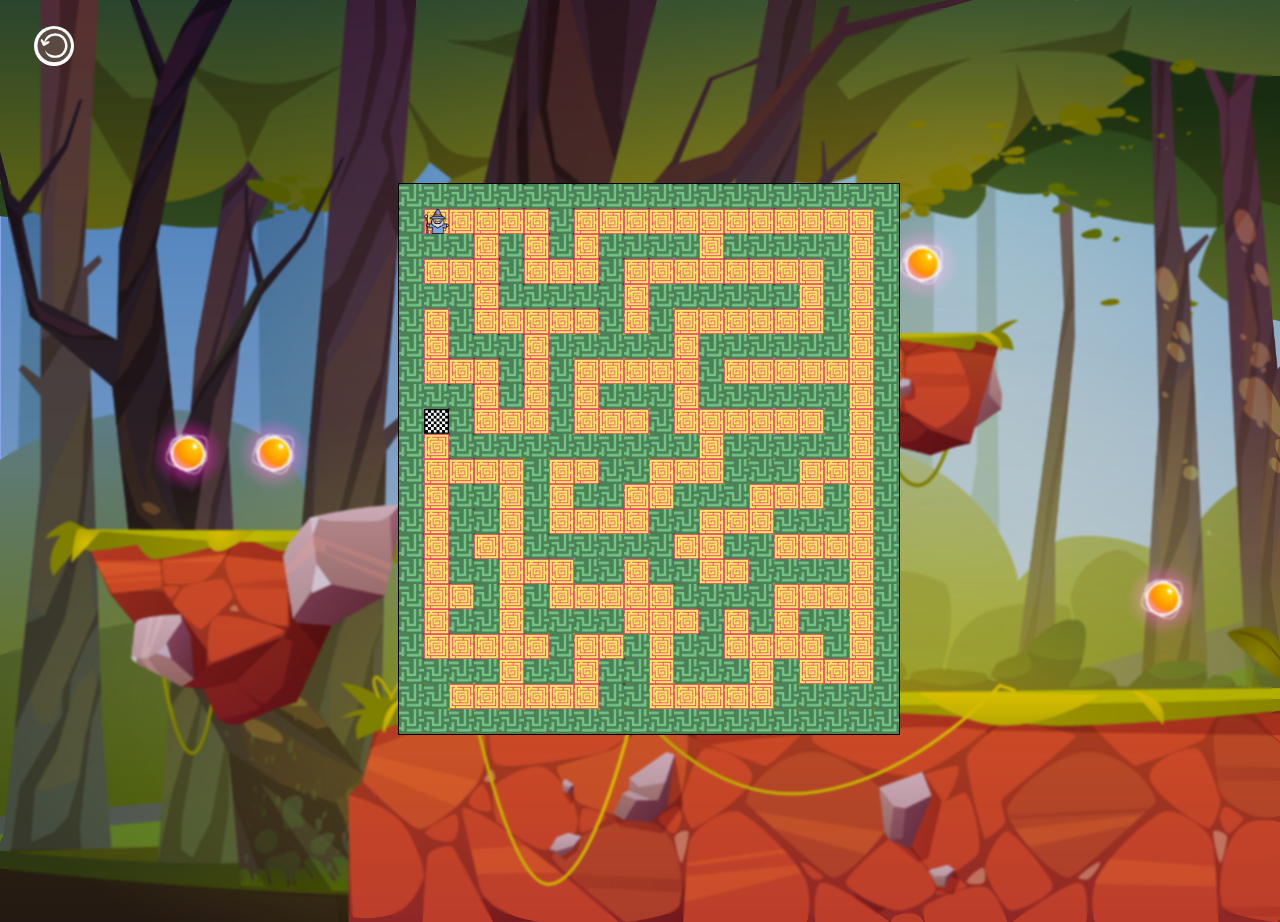
<file: Maze Game/index.html>
<!DOCTYPE html>
<html lang="en">
<head>
    <title>Game</title>
    <link rel="shortcut icon" href="p1.png">
    <link rel = "stylesheet" href = "style.css">
</head>
<body>
    <canvas id="canvas" width="500" height="550" style="border: 1px solid #000"></canvas>

    <a href="Main_Menu.html">
    <button class="my-button"> </button>
    </a>

    <div><span id = "favoriteMovie"></span></div>

    <script>
        let c = document.getElementById('canvas');
        let ctx = c.getContext('2d');
        let tileSize = 25;
        let map = [
            [1, 1, 1, 1, 1, 1, 1, 1, 1, 1, 1, 1, 1, 1, 1, 1, 1, 1, 1, 1],
            [1, 0, 0, 0, 0, 0, 1, 0, 0, 0, 0, 0, 0, 0, 0, 0, 0, 0, 0, 1],
            [1, 1, 1, 0, 1, 0, 1, 0, 1, 1, 1, 1, 0, 1, 1, 1, 1, 1, 0, 1],
            [1, 0, 0, 0, 1, 0, 0, 0, 1, 0, 0, 0, 0, 0, 0, 0, 0, 1, 0, 1],
            [1, 1, 1, 0, 1, 1, 1, 1, 1, 0, 1, 1, 1, 1, 1, 1, 0, 1, 0, 1],
            [1, 0, 1, 0, 0, 0, 0, 0, 1, 0, 1, 0, 0, 0, 0, 0, 0, 1, 0, 1],
            [1, 0, 1, 1, 1, 0, 1, 1, 1, 1, 1, 0, 1, 1, 1, 1, 1, 1, 0, 1],
            [1, 0, 0, 0, 1, 0, 1, 0, 0, 0, 0, 0, 1, 0, 0, 0, 0, 0, 0, 1],
            [1, 1, 1, 0, 1, 0, 1, 0, 1, 1, 1, 0, 1, 1, 1, 1, 1, 1, 0, 1],
            [1, 2, 1, 0, 0, 0, 1, 0, 0, 0, 1, 0, 0, 0, 0, 0, 0, 1, 0, 1],
            [1, 0, 1, 1, 1, 1, 1, 1, 1, 1, 1, 1, 0, 1, 1, 1, 1, 1, 0, 1],
            [1, 0, 0, 0, 0, 1, 0, 0, 1, 1, 0, 0, 0, 1, 1, 1, 0, 0, 0, 1],
            [1, 0, 1, 1, 0, 1, 0, 1, 1, 0, 0, 1, 1, 1, 0, 0, 0, 1, 0, 1],
            [1, 0, 1, 1, 0, 1, 0, 0, 0, 0, 1, 1, 0, 0, 0, 1, 1, 1, 0, 1],
            [1, 0, 1, 0, 0, 1, 1, 1, 1, 1, 1, 0, 0, 1, 1, 0, 0, 0, 0, 1],
            [1, 0, 1, 1, 0, 0, 0, 1, 1, 0, 1, 1, 0, 0, 1, 1, 1, 1, 0, 1],
            [1, 0, 0, 1, 0, 1, 0, 0, 0, 0, 0, 1, 1, 1, 1, 0, 0, 0, 0, 1],
            [1, 0, 1, 1, 0, 1, 1, 1, 1, 0, 0, 0, 1, 0, 1, 0, 1, 1, 0, 1],
            [1, 0, 0, 0, 0, 0, 1, 0, 0, 1, 0, 1, 1, 0, 0, 0, 0, 1, 0, 1],
            [1, 1, 1, 1, 0, 1, 1, 0, 1, 1, 0, 1, 1, 1, 0, 1, 0, 0, 0, 1],
            [1, 1, 0, 0, 0, 0, 0, 0, 1, 1, 0, 0, 0, 0, 0, 1, 1, 1, 1, 1],
            [1, 1, 1, 1, 1, 1, 1, 1, 1, 1, 1, 1, 1, 1, 1, 1, 1, 1, 1, 1],
            ];
        let collBox = [];
        let mapLength = map[0].length;
        let mapHeight = map.length;

        // Texturile jocului, imaginile
        let bush = new Image();
        bush.src = 'zid5.png';

        let forest = new Image();
        forest.src = 'zid9.png';

        let pavement = new Image();
        pavement.src = 'zid6.png';

        let kid = new Image();
        kid.src = 'p1.png';

        const chef = localStorage.getItem('favoriteMovie');
        document.getElementById('favoriteMovie').textContent = chef;

        if(chef === '1')
            kid.src='p1.png';

        if(chef === '2')
            kid.src='p2.png';

        if(chef === '3')
            kid.src='p3.png';

        if(chef === '4')
            kid.src='p4.png';

        if(chef === '5')
            kid.src='p5.png';

        if(chef === '6')
            kid.src='p6.png';

        function drawMap(m){
            for(i=0; i < m.length; i++){
                collBox.push([]);
                for(j=0; j < m[i].length; j++){
                    if (m[i][j] === 1){
                        ctx.beginPath();
                        //ctx.fillStyle = "#000000";
                        //ctx.fillRect(j*tileSize, i*tileSize, tileSize, tileSize);
                        ctx.drawImage(bush, j*tileSize, i*tileSize, tileSize, tileSize);
                    }
                     if (m[i][j] === 2){
                        ctx.beginPath();
                        //ctx.fillStyle = "#000000";
                        //ctx.fillRect(j*tileSize, i*tileSize, tileSize, tileSize);
                        ctx.drawImage(forest, j*tileSize, i*tileSize, tileSize, tileSize);
                    }
                    if(m[i][j] === 0){
                        ctx.beginPath();
                        ctx.drawImage(pavement, j*tileSize, i*tileSize, tileSize, tileSize);
                    }


                    collBox[i].push({x: j*tileSize, y: i*tileSize, status: m[i][j] === 1 ? 1 : (m[i][j] === 2 ? 2 : 0)})
                }
            }
        }
        function drawPlayer(x, y){
            ctx.beginPath();
            //ctx.fillStyle = "#FF0000";
            //ctx.fillRect(x, y, tileSize, tileSize);
            ctx.drawImage(kid, x, y, tileSize, tileSize);

        }

        function move(x, y){
            ctx.clearRect(0, 0, mapLength*tileSize, mapHeight*tileSize);
            drawMap(map);
            drawPlayer(x, y);
            player.x = player.newX;
            player.y = player.newY;
        }

        let player = {
            x:25,
            y:25,
            newX:25,
            newY:25
        }

        function checkColl(){
            for(i=0; i<mapHeight; i++){
                for(j=0; j<mapLength; j++){
                    let b = collBox[i][j];
                    if(player.newX === b.x && player.newY === b.y){
                        if(b.status === 1){
                            console.log('Hit rock');
                        }
                        else if(b.status === 2){
                            console.log('Win');
                            move(player.newX, player.newY);
                            final();
                        }
                        else {
                            move(player.newX, player.newY);
                        }
                    }
                    /*else if(player.newX < 0 || player.newX >= mapLength*tileSize || player.newY < 0 || player.newY >= mapHeight*tileSize)
                        console.log('Hit wall');*/
                }
            }
        }

        window.onkeydown = function(e){
            if(e.keyCode === 37){ player.newX = player.x - tileSize; player.newY = player.y; console.log('STANGA');}
            if(e.keyCode === 38){ player.newX = player.x; player.newY = player.y - tileSize; console.log('SUS');}
            if(e.keyCode === 39){ player.newX = player.x + tileSize; player.newY = player.y; console.log('DREAPTA');}
            if(e.keyCode === 40){ player.newX = player.x; player.newY = player.y + tileSize; console.log('JOS');}
            checkColl();
        }

        window.onload = function(){
            drawMap(map);
            drawPlayer(25, 25);
            //console.log(collBox)
        }
        function final() {
            setTimeout(function() {
                window.location.href = "final.html";
            }, 200);
        }

    </script>
</body>
</html>
</file>
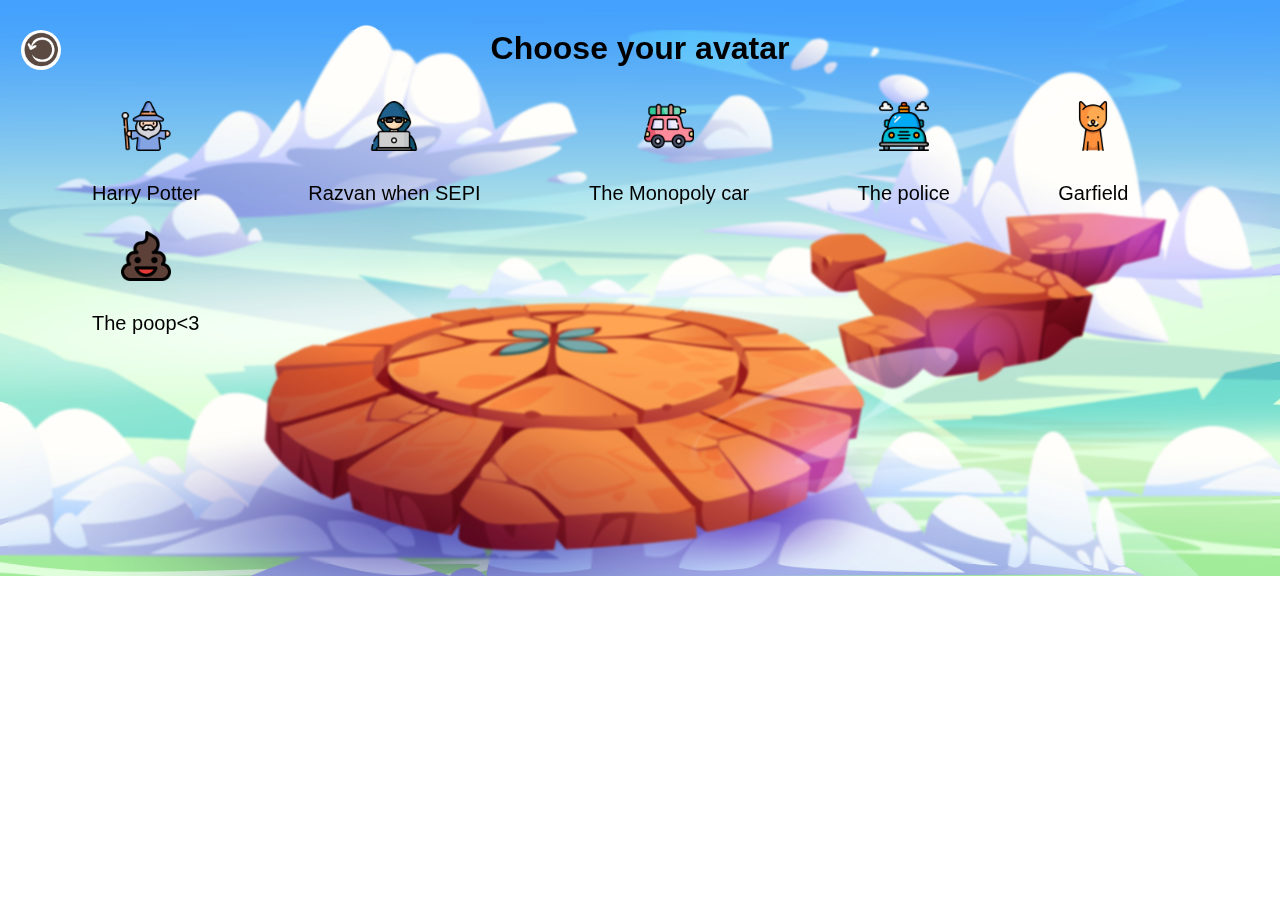
<file: Maze Game/alta.html>
<!DOCTYPE html>
<html>
<head>
  <title>Avatar Selection</title>
  <link rel="shortcut icon" href="p1.png">
  <link rel = "stylesheet" href = "styleavatar.css">
  <script>
    function showMessage(imageNum) {
      localStorage.setItem('favoriteMovie', imageNum);
      var message = document.createElement("div");
      message.setAttribute("id", "message");
      message.innerHTML = "A selection was made.";
      document.body.appendChild(message);
      setTimeout(function () {
        document.body.removeChild(message);
      }, 2000);
    }
  </script>
</head>
<body>

<a href="Main_Menu.html">
  <button class="my-button"> </button>
</a>
<h1>Choose your avatar</h1>
<div>
  <img src="p1.png" alt="Image 1" onclick="showMessage(1)">
  <p>Harry Potter</p>
</div>
<div>
  <img src="p2.png" alt="Image 2" onclick="showMessage(2)">
  <p>Razvan when SEPI</p>
</div>
<div>
  <img src="p3.png" alt="Image 3" onclick="showMessage(3)">
  <p>The Monopoly car</p>
</div>
<div>
  <img src="p4.png" alt="Image 4" onclick="showMessage(4)">
  <p>The police</p>
</div>
<div>
  <img src="p5.png" alt="Image 5" onclick="showMessage(5)">
  <p>Garfield</p>
</div>
<div>
  <img src="p6.png" alt="Image 6" onclick="showMessage(6)">
  <p>The poop<3</p>
</div>
<br> <br> <br> <br> <br> <br> <br> <br> <br> <br> <br> <br> <br>
</body>
</html>
</file>
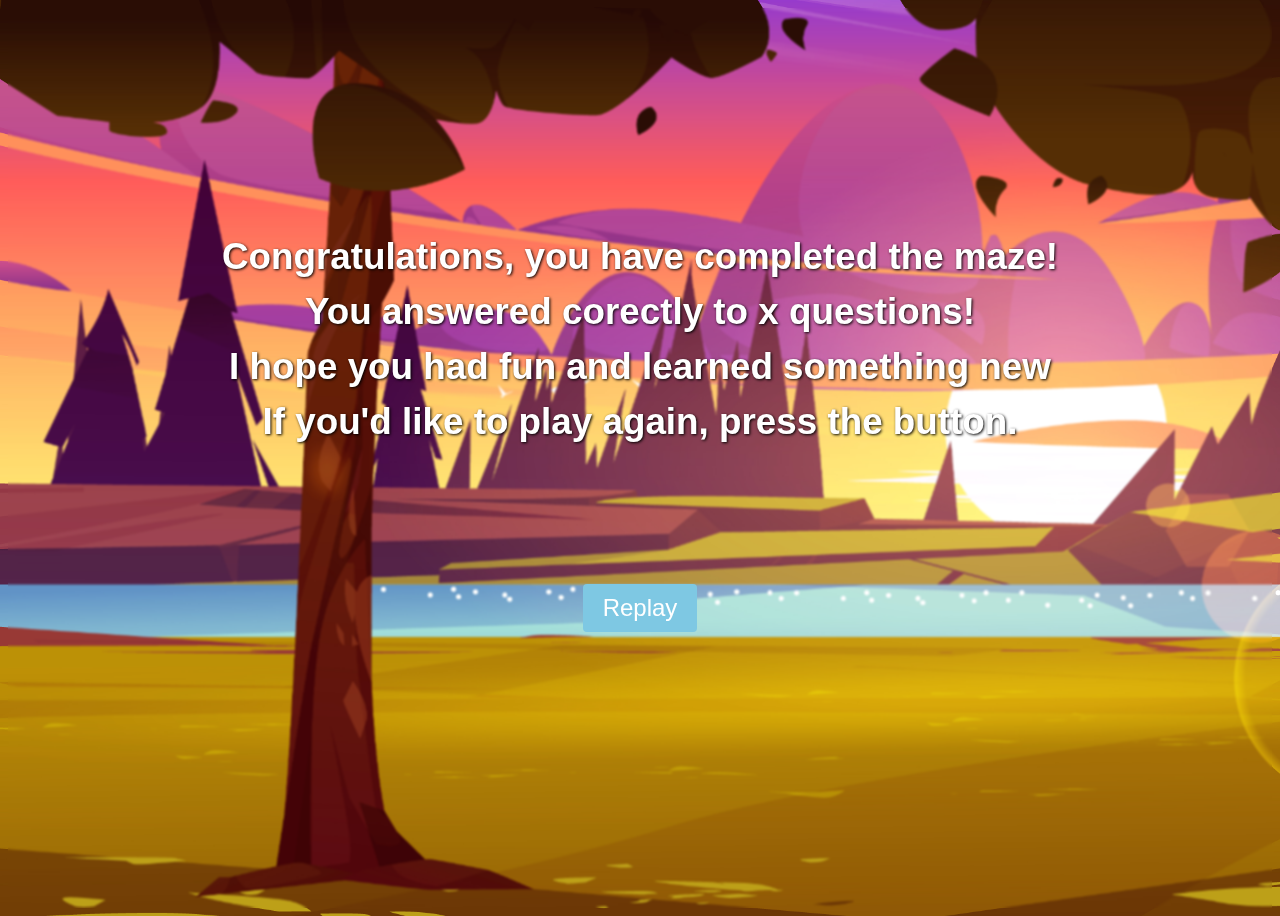
<file: Maze Game/final.html>
<!DOCTYPE html>
<html>
<head>
    <title>Congratulations!</title>
    <link rel="shortcut icon" href="p1.png">
    <link rel = "stylesheet" href = "stylefinal.css">
</head>
<body>
<div class="container">
    Congratulations, you have completed the maze!<br>
    You answered corectly to x questions!<br>
    I hope you had fun and learned something new<br>
    If you'd like to play again, press the button.

    <button class="button" onclick="window.location.href='index.html'">Replay</button>
    <br>
</div>

</body>
</html>
</file>
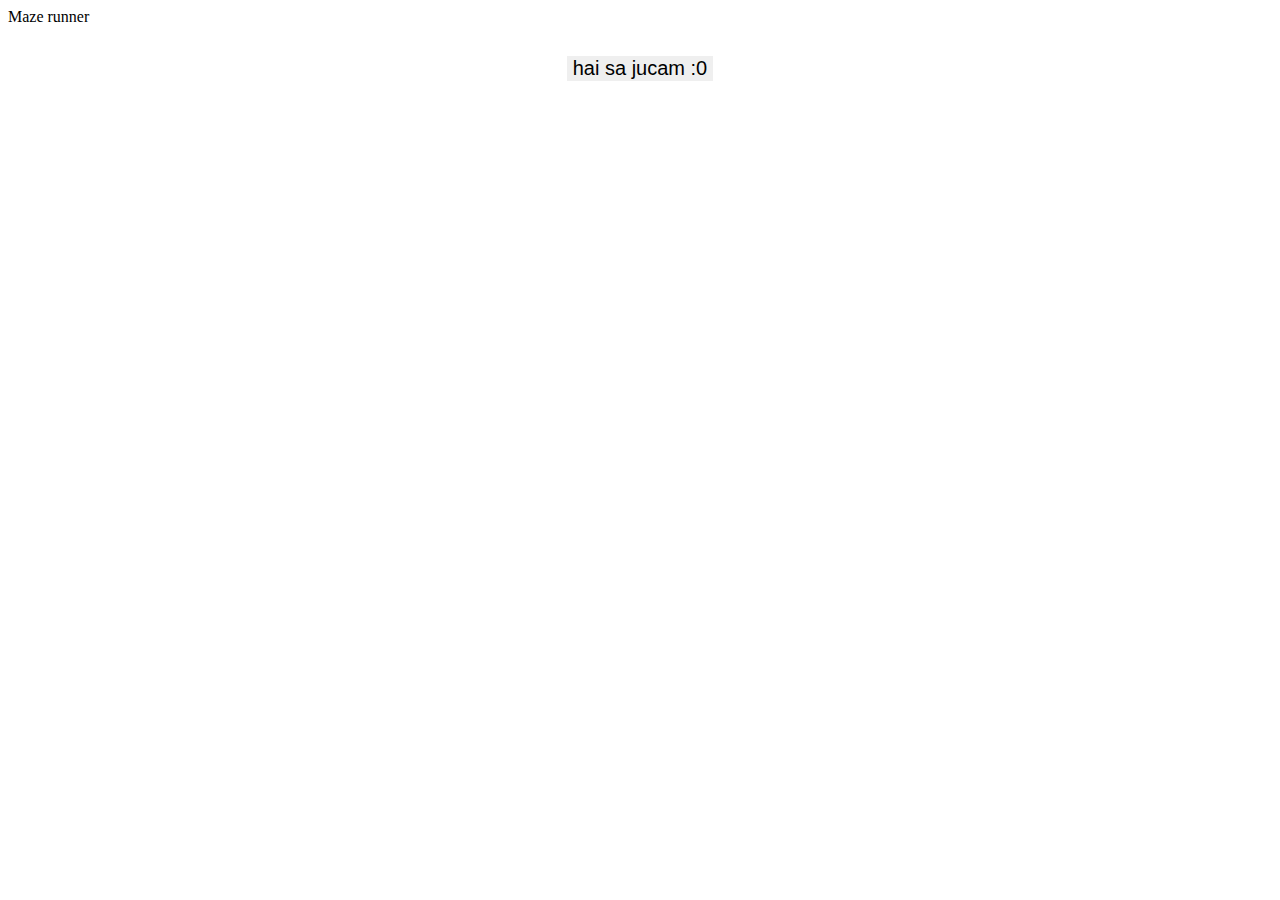
<file: Maze Game/frontpage.html>
<head>
    <title>Button</title>
    <style>
        .container{
            text-align: center;
            margin-top: 30px;
        }
        .btn{
            font-size: 20px;
            border: 0;
        }
    </style>
</head>
<body>
<div class = "text">
    <p>Maze runner</p>
</div>
<div class="container">

        <button class="btn">hai sa jucam :0</button>
    </a>
</div>
</body>
</file>
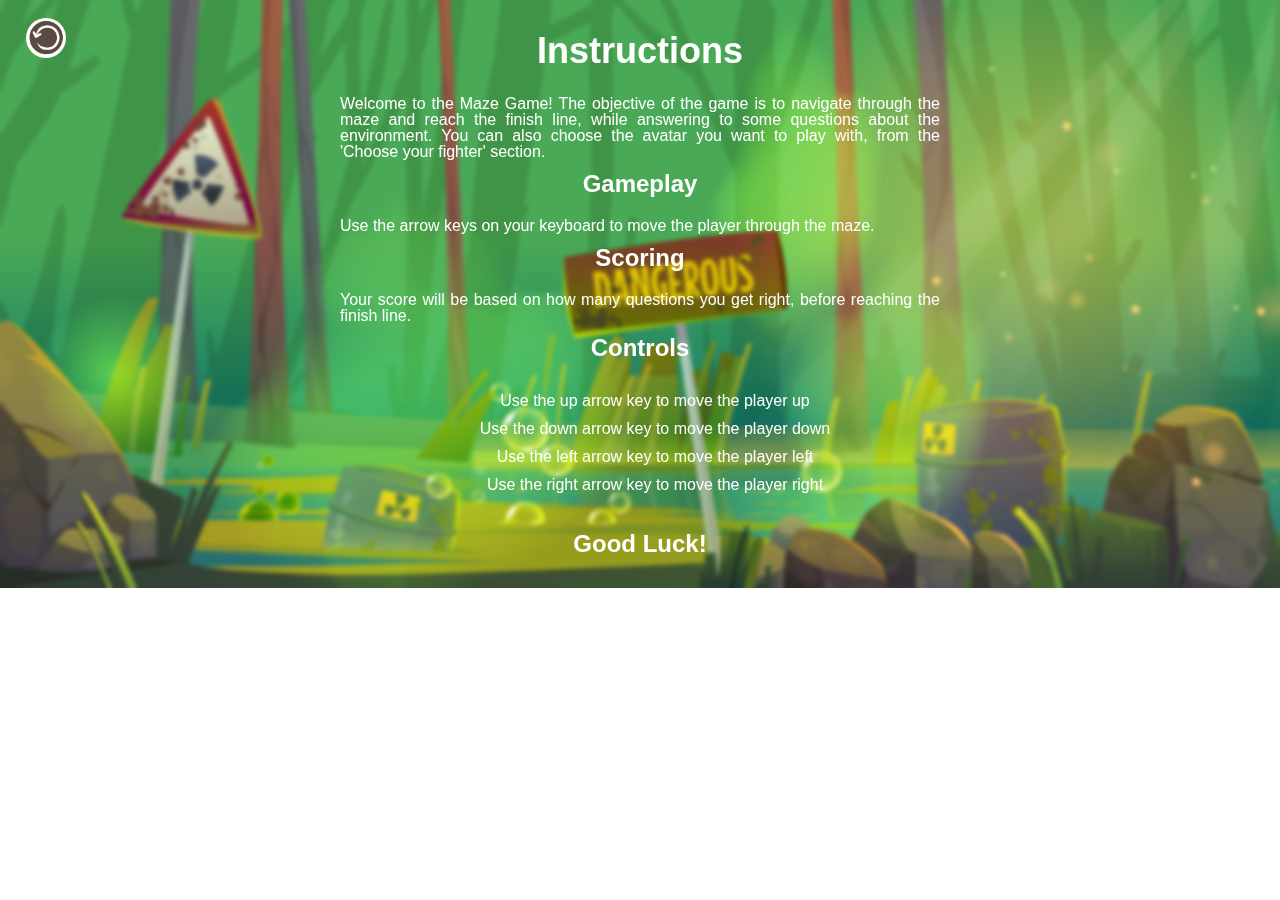
<file: Maze Game/instructions.html>
<!DOCTYPE html>
<html>
<head>
  <title>Instructions - Maze Game</title>
  <link rel="shortcut icon" href="p1.png">
  <link rel = "stylesheet" href = "styleinstructions.css">
</head>
<body>

<a href="Main_Menu.html">
  <button class="my-button"> </button>
</a>
<h1>Instructions</h1>
<p>Welcome to the Maze Game! The objective of the game is to navigate through the maze and reach the finish line, while answering to some questions about the environment.
You can also choose the avatar you want to play with, from the 'Choose your fighter' section.</p>
<h2>Gameplay</h2>
<p>Use the arrow keys on your keyboard to move the player through the maze.</p>
<h2>Scoring</h2>
<p>Your score will be based on how many questions you get right, before reaching the finish line. </p>
<h2>Controls</h2>
<ul>
  <li>Use the up arrow key to move the player up</li>
  <li>Use the down arrow key to move the player down</li>
  <li>Use the left arrow key to move the player left</li>
  <li>Use the right arrow key to move the player right</li>
</ul>
<h2>Good Luck!</h2>
</body>
</html>
</file>
<file: Maze Game/style.css>
body{
    overflow: hidden;
    background-image: url('maze3.jpg');
    background-repeat: no-repeat;
    background-size: cover;
    backdrop-filter: blur(1px);
}

canvas{
    margin: calc(50vh - 275px) calc(50vw - 250px);
}
.my-button {
    background-image:url('men.jpg');
    background-size: cover;
    background-repeat: no-repeat;
    padding: 20px 20px;
    border: none;
    cursor: pointer;

    color: white;
    position: absolute;
    font-family: Arial, sans-serif;
    font-size: 20px;
    top: calc(2vh);
    left: calc(2vw);
    border-radius: 30px;
    margin-bottom: 50px;
}
</file>
<file: Maze Game/styleavatar.css>
body {
    background-image: url('maze6.jpg');
    background-size: cover;
    backdrop-filter: blur(1px);
    background-repeat: no-repeat;
    font-family: Arial, sans-serif;
    overflow: hidden;
}
div {
    font-size: 16px;
    display: inline-block;
    vertical-align: center;
    text-align: center;
    margin-left: 5vw;
}
h1 {
    color: black;
    font-weight: bold;
    margin-top: 30px;
    text-align: center;
}
p {
    color: black;
    line-height: 1.5;
    margin: 0 auto;
    max-width: 600px;
    padding: 10px 20px;
    text-align: justify;
    font-size: 20px;
}
img {
    border: 3px solid transparent;
    padding: 10px 10px;
    cursor: pointer;
    height: 50px;
    width: 50px;
}
img:hover {
    border: 3px solid #333;
}
.my-button {
    background-image:url('men.jpg');
    background-size: cover; /* or background-size: 100% 100%; */
    background-repeat: no-repeat;
    padding: 20px 20px;
    width: 20px;
    border: none;
    cursor: pointer;

    color: white;
    position: absolute;
    font-family: Arial, sans-serif;
    font-size: 20px;
    left: calc(1vw);
    border-radius: 30px;
    margin-bottom: 50px;
}
#message {
    position: fixed;
    left: calc(90vw - 50px);
    top: 0px;
    color: black;
    transform: translateX(-50%);
    background-color: #7EC8E3;
    padding: 10px;
    border-radius: 10px;
    box-shadow: 0 0 10px rgba(0, 0, 0, 0.2);
    z-index: 9999;
}
</file>
<file: Maze Game/stylefinal.css>
body {
    background-image: url('maze5.jpg');
    background-size: cover;
    backdrop-filter: blur(1px);
    background-repeat: no-repeat;
    font-family: Arial, sans-serif;
    overflow: hidden;
}

.container {
    display: flex;
    text-shadow: 1px 1px 3px #000000;
    flex-direction: column;
    align-items: center;
    justify-content: center;
    height: 100vh;
    font-size: 2.3rem;
    font-weight: bold;
    text-align: center;
    line-height: 1.5;
    color: white;


}
.button {
    margin-top: 15vh;
    font-size: 1.5rem;
    padding: 10px 20px;
    border: none;
    border-radius: 4px;
    background-color: #7EC8E3;
    color: white;
    cursor: pointer;
}

.button:hover {
    background-color: #050A30;
}
</file>
<file: Maze Game/styleinstructions.css>
body {
    font-family: Arial, sans-serif;
    font-size: 16px;
    margin: 0;
    padding: 10px 10px;
    background-image: url('maze4.jpg');
    background-size: cover;
    backdrop-filter: blur(2px);
    background-repeat: no-repeat;
    overflow: hidden;
}
h1{
    color: white;
    font-weight: bold;
    margin-top: 20px;
    text-align: center;
    font-size: 36px;
}
h2 {
    color: white;
    font-weight: bold;
    margin-top: 10px;
    text-align: center;
    font-size: 24px;
}
p {
    color: white;
    line-height: 1;
    margin: 0 auto;
    max-width: 600px;
    padding: 0 0;
    text-align: justify;
}
ul {
    list-style: none;
    padding: 10px 20px;
    margin-left: 0px;
    text-align: center;
}
li {
    margin-bottom: 10px;
    position: center;
    padding-left: 30px;
    color: white;
}
.my-button {
    background-image:url('men.jpg');
    background-size: cover;
    background-repeat: no-repeat;
    padding: 20px 20px;
    border: none;
    cursor: pointer;

    color: white;
    position: absolute;
    font-family: Arial, sans-serif;
    font-size: 20px;
    top: calc(2vh);
    left: calc(2vw);
    border-radius: 30px;
    margin-bottom: 50px;
}
</file>
